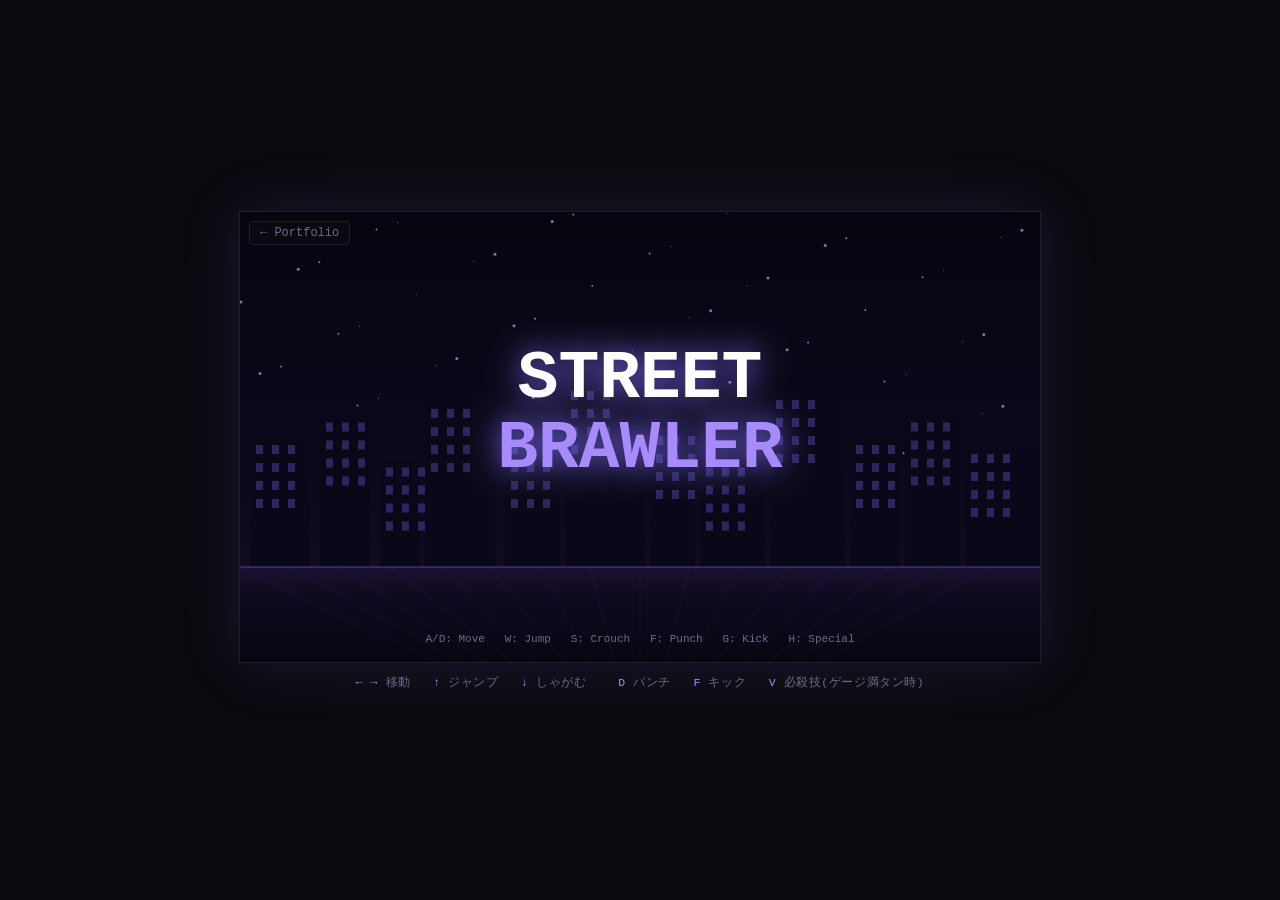
<file: game.html>
<!DOCTYPE html>
<html lang="ja">
<head>
  <meta charset="UTF-8"/>
  <meta name="viewport" content="width=device-width, initial-scale=1.0"/>
  <title>STREET BRAWLER</title>
  <style>
    *, *::before, *::after { box-sizing: border-box; margin: 0; padding: 0; }
    body {
      background: #0a0a0f;
      display: flex;
      flex-direction: column;
      align-items: center;
      justify-content: center;
      min-height: 100vh;
      font-family: 'Courier New', monospace;
      color: #e8e8f0;
      overflow: hidden;
    }
    #wrapper {
      position: relative;
      user-select: none;
    }
    canvas {
      display: block;
      border: 1px solid #1e1e30;
      box-shadow: 0 0 60px rgba(124,106,247,0.15);
    }
    #controls {
      margin-top: 12px;
      display: flex;
      gap: 2rem;
      font-size: 0.72rem;
      color: #6b6b8a;
      letter-spacing: 0.05em;
      flex-wrap: wrap;
      justify-content: center;
    }
    #controls span { color: #a78bfa; }
    #back-btn {
      position: absolute;
      top: 10px;
      left: 10px;
      font-family: 'Courier New', monospace;
      font-size: 0.75rem;
      color: #6b6b8a;
      background: rgba(10,10,15,0.8);
      border: 1px solid #1e1e30;
      padding: 4px 10px;
      border-radius: 4px;
      cursor: pointer;
      text-decoration: none;
      transition: color 0.2s, border-color 0.2s;
    }
    #back-btn:hover { color: #a78bfa; border-color: #a78bfa; }
  </style>
</head>
<body>
<div id="wrapper">
  <a href="index.html" id="back-btn">← Portfolio</a>
  <canvas id="c" width="800" height="450"></canvas>
  <div id="controls">
    <div><span>← →</span> 移動 &nbsp; <span>↑</span> ジャンプ &nbsp; <span>↓</span> しゃがむ</div>
    <div><span>D</span> パンチ &nbsp; <span>F</span> キック &nbsp; <span>V</span> 必殺技(ゲージ満タン時)</div>
  </div>
</div>

<script>
'use strict';

// ─── Constants ────────────────────────────────────────────────────────────
const W = 800, H = 450, FLOOR = 355;
const GRAVITY = 0.65, MOVE_SPEED = 4.5, JUMP_V = -14.5;
const P_DMG = 9, K_DMG = 15, SP_DMG = 28;
const P_DUR = 20, K_DUR = 26, SP_DUR = 44, HURT_DUR = 18;
const ROUND_TIME = 60 * 60; // 60秒 × 60fps
const GS = { TITLE:0, START:1, FIGHT:2, END:3, GAMEOVER:4 };
const FS = { IDLE:0, WALK:1, JUMP:2, CROUCH:3, PUNCH:4, KICK:5, SPECIAL:6, HURT:7, DEAD:8, WIN:9, BLOCK:10 };

// ─── Canvas ───────────────────────────────────────────────────────────────
const canvas = document.getElementById('c');
const ctx = canvas.getContext('2d');

// ─── Audio ────────────────────────────────────────────────────────────────
let ac = null;
function initAudio() { if (!ac) ac = new (window.AudioContext || window.webkitAudioContext)(); }

function tone(freq, dur, vol = 0.25, type = 'square', delay = 0) {
  if (!ac) return;
  const o = ac.createOscillator(), g = ac.createGain();
  o.type = type; o.frequency.value = freq;
  g.gain.setValueAtTime(vol, ac.currentTime + delay);
  g.gain.exponentialRampToValueAtTime(0.001, ac.currentTime + delay + dur);
  o.connect(g); g.connect(ac.destination);
  o.start(ac.currentTime + delay);
  o.stop(ac.currentTime + delay + dur);
}

function whiteNoise(dur, vol, cutoff) {
  if (!ac) return;
  const sz = Math.floor(ac.sampleRate * dur);
  const buf = ac.createBuffer(1, sz, ac.sampleRate);
  const d = buf.getChannelData(0);
  for (let i = 0; i < sz; i++) d[i] = (Math.random()*2-1) * Math.pow(1 - i/sz, 1.5);
  const src = ac.createBufferSource();
  src.buffer = buf;
  const flt = ac.createBiquadFilter();
  flt.type = 'bandpass'; flt.frequency.value = cutoff;
  const g = ac.createGain(); g.gain.value = vol;
  src.connect(flt); flt.connect(g); g.connect(ac.destination);
  src.start();
}

const SFX = {
  punch:   () => { whiteNoise(0.07, 0.7, 350); tone(120, 0.06, 0.15, 'sawtooth'); },
  kick:    () => { whiteNoise(0.1,  0.8, 200); tone(80,  0.08, 0.2, 'sawtooth'); },
  hurt:    () => { whiteNoise(0.09, 0.5, 600); tone(200, 0.1, 0.15, 'sawtooth'); },
  jump:    () => { tone(350, 0.08, 0.15, 'sine'); tone(500, 0.06, 0.1, 'sine', 0.06); },
  special: () => {
    tone(100, 0.05, 0.35, 'sawtooth'); tone(200, 0.05, 0.3, 'sawtooth', 0.05);
    tone(400, 0.05, 0.4, 'square', 0.1); tone(800, 0.4, 0.45, 'square', 0.15);
  },
  ko: () => {
    tone(200, 0.25, 0.4, 'sawtooth');
    tone(150, 0.35, 0.5, 'sawtooth', 0.25);
    tone(100, 0.5,  0.6, 'sawtooth', 0.55);
  },
  roundStart: () => {
    tone(400, 0.1, 0.3, 'square');
    tone(600, 0.1, 0.3, 'square', 0.15);
    tone(800, 0.2, 0.4, 'square', 0.3);
  },
  select: () => { tone(600, 0.08, 0.25, 'square'); tone(900, 0.1, 0.3, 'square', 0.07); },
};

// ─── Sprite Images ────────────────────────────────────────────────────────
let heroImg = null, enemyImg = null;
function loadImages() {
  heroImg = new Image(); heroImg.src = 'images/hero.png';
  enemyImg = new Image(); enemyImg.src = 'images/enemy.png';
}
loadImages();

// ─── Particles ────────────────────────────────────────────────────────────
const parts = [];
function spawnHit(x, y, color, count = 10) {
  for (let i = 0; i < count; i++) {
    const a = Math.random() * Math.PI * 2;
    const s = 2 + Math.random() * 6;
    parts.push({ x, y, vx: Math.cos(a)*s, vy: Math.sin(a)*s - 3,
                 life: 18 + Math.random()*14, max: 32, color,
                 sz: 2 + Math.random()*4 });
  }
}
function spawnSpecialBurst(x, y) {
  for (let i = 0; i < 22; i++) {
    const a = Math.PI*2*i/22;
    const s = 4 + Math.random()*9;
    parts.push({ x, y, vx: Math.cos(a)*s, vy: Math.sin(a)*s,
                 life: 30 + Math.random()*20, max: 50,
                 color: `hsl(${40+Math.random()*60},100%,70%)`,
                 sz: 3 + Math.random()*6 });
  }
}
function tickParticles() {
  for (let i = parts.length-1; i >= 0; i--) {
    const p = parts[i];
    p.x += p.vx; p.y += p.vy; p.vy += 0.28; p.life--;
    if (p.life <= 0) parts.splice(i, 1);
  }
}
function drawParticles() {
  for (const p of parts) {
    ctx.globalAlpha = p.life / p.max;
    ctx.fillStyle = p.color;
    ctx.beginPath();
    ctx.arc(p.x, p.y, p.sz * (p.life/p.max), 0, Math.PI*2);
    ctx.fill();
  }
  ctx.globalAlpha = 1;
}

// ─── Sprite Drawing ────────────────────────────────────────────────────────
function drawFighterSprite(f) {
  const isHero = f === p1;
  const img = isHero ? heroImg : enemyImg;

  let sx, sy, sw, sh;
  if (isHero) {
    // Hero: crop center portion of image
    sx = img.naturalWidth * 0.15;
    sy = 0;
    sw = img.naturalWidth * 0.70;
    sh = img.naturalHeight;
  } else {
    // Enemy: crop right portion (villain only, hero is in the left side)
    sx = img.naturalWidth * 0.37;
    sy = 0;
    sw = img.naturalWidth * 0.63;
    sh = img.naturalHeight;
  }

  const TARGET_H = 190;
  const dh = TARGET_H;
  const dw = dh * (sw / sh);

  ctx.save();
  ctx.translate(Math.round(f.x), Math.round(f.y));

  // Ground shadow
  ctx.save();
  ctx.globalAlpha = 0.45;
  ctx.fillStyle = '#000';
  ctx.beginPath();
  ctx.ellipse(0, 2, 36, 10, 0, 0, Math.PI * 2);
  ctx.fill();
  ctx.restore();

  // Flash when hit
  if (f.flashT > 0 && f.flashT % 4 < 2) {
    ctx.filter = 'brightness(4) saturate(0)';
  }

  const baseFlip = isHero ? 1 : -1;
  const effDir = f.facing * baseFlip; // 画面空間での前方向

  // === 攻撃アニメーション（方向反転前に適用） ===
  if (f.state === FS.PUNCH) {
    const prog = Math.sin((1 - f.stateTimer / P_DUR) * Math.PI);
    ctx.translate(effDir * prog * 20, prog * -8);
    ctx.rotate(effDir * prog * 0.15);
  } else if (f.state === FS.KICK) {
    const prog = Math.sin((1 - f.stateTimer / K_DUR) * Math.PI);
    ctx.translate(effDir * prog * 14, 0);
    ctx.rotate(effDir * prog * 0.25);
  } else if (f.state === FS.SPECIAL) {
    const prog = Math.sin((1 - f.stateTimer / SP_DUR) * Math.PI);
    const sc = 1 + prog * 0.13;
    ctx.scale(sc, sc);
    ctx.translate(effDir * prog * 28, prog * -5);
  } else if (f.state === FS.HURT) {
    ctx.translate(-effDir * 10, -6);
    ctx.rotate(-effDir * 0.22);
  } else if (f.state === FS.WIN) {
    ctx.translate(0, Math.sin(f.animFrame * 0.12) * 5);
  }

  // 方向反転
  ctx.scale(f.facing * baseFlip, 1);

  // Special glow aura
  if (f.special >= 100 && f.state !== FS.DEAD) {
    ctx.save();
    ctx.globalAlpha = 0.18 + Math.sin(f.animFrame * 0.18) * 0.08;
    ctx.fillStyle = f.cfg.glow;
    ctx.beginPath();
    ctx.arc(0, -dh * 0.52, dw * 0.46 + 14, 0, Math.PI * 2);
    ctx.fill();
    ctx.globalAlpha = 1;
    ctx.restore();
  }

  // Dead: tip over
  if (f.state === FS.DEAD) {
    ctx.translate(dw * 0.18, -dh * 0.28);
    ctx.rotate(Math.PI / 2.3);
  }

  // Draw image — screen blend removes dark backgrounds
  ctx.globalCompositeOperation = 'screen';
  ctx.drawImage(img, sx, sy, sw, sh, -dw / 2, -dh, dw, dh);
  ctx.globalCompositeOperation = 'source-over';

  // === 攻撃エフェクト（反転後のローカル座標で描画） ===
  if (f.state === FS.PUNCH && f.isAttackActive) {
    const prog = Math.sin((1 - f.stateTimer / P_DUR) * Math.PI);
    drawImpactStar(ctx, dw * 0.44 + prog * 12, -dh * 0.68, 16 + prog * 10, '#ffdd00', '#ff8800');
  }
  if (f.state === FS.KICK && f.isAttackActive) {
    const prog = Math.sin((1 - f.stateTimer / K_DUR) * Math.PI);
    drawImpactStar(ctx, dw * 0.44 + prog * 14, -dh * 0.32, 18 + prog * 12, '#ff6600', '#ffcc00');
  }
  if (f.state === FS.SPECIAL) {
    const prog = 1 - f.stateTimer / SP_DUR;
    const pulse = Math.sin(prog * Math.PI * 5) * 7;
    drawEnergyOrb(ctx, dw * 0.48 + prog * 32, -dh * 0.62, 22 + pulse, f.cfg.glow);
  }

  ctx.restore();
}

function drawImpactStar(ctx, x, y, size, c1, c2) {
  ctx.save();
  ctx.fillStyle = c1;
  ctx.beginPath();
  for (let i = 0; i < 8; i++) {
    const a = (Math.PI * 2 * i) / 8 - Math.PI / 2;
    const r = i % 2 === 0 ? size : size * 0.4;
    i === 0 ? ctx.moveTo(x + Math.cos(a)*r, y + Math.sin(a)*r)
            : ctx.lineTo(x + Math.cos(a)*r, y + Math.sin(a)*r);
  }
  ctx.closePath();
  ctx.fill();
  ctx.globalAlpha = 0.9;
  ctx.fillStyle = '#fff';
  ctx.beginPath();
  ctx.arc(x, y, size * 0.3, 0, Math.PI * 2);
  ctx.fill();
  ctx.globalAlpha = 0.7;
  ctx.fillStyle = c2;
  ctx.beginPath();
  ctx.arc(x, y, size * 0.18, 0, Math.PI * 2);
  ctx.fill();
  ctx.restore();
}

function drawEnergyOrb(ctx, x, y, size, color) {
  ctx.save();
  ctx.globalAlpha = 0.3;
  ctx.fillStyle = color;
  ctx.beginPath();
  ctx.arc(x, y, size * 1.9, 0, Math.PI * 2);
  ctx.fill();
  ctx.globalAlpha = 0.88;
  ctx.fillStyle = color;
  ctx.beginPath();
  ctx.arc(x, y, size, 0, Math.PI * 2);
  ctx.fill();
  ctx.globalAlpha = 0.7;
  ctx.fillStyle = '#fff';
  ctx.beginPath();
  ctx.arc(x - size * 0.3, y - size * 0.3, size * 0.38, 0, Math.PI * 2);
  ctx.fill();
  ctx.restore();
}

// ─── Fighter Drawing ───────────────────────────────────────────────────────
function drawFighter(f) {
  // Use sprite image if loaded
  const sImg = f === p1 ? heroImg : enemyImg;
  if (sImg && sImg.complete && sImg.naturalWidth > 0) {
    drawFighterSprite(f);
    return;
  }
  const t = f.animFrame;
  ctx.save();
  ctx.translate(Math.round(f.x), Math.round(f.y));

  // Flash when hit
  if (f.flashT > 0 && f.flashT % 4 < 2) {
    ctx.filter = 'brightness(4) saturate(0)';
  }

  const c = f.cfg.color, dk = f.cfg.dark, gl = f.cfg.glow;
  const d = f.facing; // 1=right, -1=left

  // Ground shadow
  ctx.save();
  ctx.globalAlpha = 0.35;
  ctx.fillStyle = '#000';
  ctx.beginPath();
  ctx.ellipse(0, 2, 26, 7, 0, 0, Math.PI*2);
  ctx.fill();
  ctx.restore();

  if (f.state === FS.DEAD) {
    // Lying on ground
    ctx.save();
    ctx.translate(d * 15, -18);
    ctx.rotate(d * Math.PI / 2.2);
    // body
    ctx.fillStyle = c;
    ctx.fillRect(-14, -35, 28, 30);
    ctx.fillStyle = dk;
    ctx.fillRect(-14, -35, 12, 30);
    // head
    ctx.fillStyle = c;
    ctx.beginPath();
    ctx.arc(0, -44, 13, 0, Math.PI*2);
    ctx.fill();
    // eyes closed
    ctx.strokeStyle = '#000';
    ctx.lineWidth = 2;
    ctx.beginPath(); ctx.moveTo(-5, -46); ctx.lineTo(-1, -44); ctx.stroke();
    ctx.restore();
    ctx.restore();
    return;
  }

  // Special aura
  if (f.special >= 100) {
    ctx.save();
    ctx.globalAlpha = 0.15 + Math.sin(t * 0.18) * 0.08;
    ctx.fillStyle = gl;
    ctx.beginPath();
    ctx.arc(0, -45, 52, 0, Math.PI*2);
    ctx.fill();
    ctx.restore();
  }

  // Flip context to handle direction
  ctx.scale(d, 1); // d=1 or -1 flips horizontally

  // Draw by state (always draws facing right; ctx is flipped for left)
  if (f.state === FS.HURT) {
    ctx.translate(-8, -5);
    ctx.rotate(0.25);
  }

  switch (f.state) {
    case FS.IDLE:
    case FS.WALK:
    case FS.BLOCK: {
      const bob = (f.state === FS.IDLE) ? Math.sin(t * 0.09) * 2 : 0;
      const walk = (f.state === FS.WALK) ? Math.sin(t * 0.22) * 11 : 0;
      const blk  = (f.state === FS.BLOCK) ? 1 : 0;
      // Back leg
      ctx.fillStyle = dk;
      ctx.fillRect(-17, -44 + bob - walk*0.4, 13, 44 - bob);
      // Front leg
      ctx.fillStyle = c;
      ctx.fillRect(4,   -44 + bob + walk*0.4, 13, 44 - bob);
      // Body
      ctx.fillStyle = c;
      ctx.fillRect(-14, -78 + bob, 28, 35);
      ctx.fillStyle = dk;
      ctx.fillRect(-14, -78 + bob, 12, 35);
      if (blk) {
        // Arms crossed - blocking
        ctx.fillStyle = c;
        ctx.fillRect(2,  -78 + bob, 14, 12);
        ctx.fillStyle = dk;
        ctx.fillRect(-12, -67 + bob, 14, 10);
      } else {
        // Back arm
        ctx.fillStyle = dk;
        ctx.fillRect(-26, -76 + bob + walk*0.4, 10, 28);
        // Front arm
        ctx.fillStyle = c;
        ctx.fillRect(16,  -76 + bob - walk*0.4, 10, 28);
      }
      // Head
      ctx.fillStyle = c;
      ctx.beginPath();
      ctx.arc(2, -88 + bob, 13, 0, Math.PI*2);
      ctx.fill();
      drawEyes(ctx, 2, -88 + bob, false);
      break;
    }

    case FS.JUMP: {
      const p = Math.max(0, 1 - f.stateTimer / 30);
      const tuck = Math.sin(p * Math.PI) * 14;
      ctx.fillStyle = dk;
      ctx.fillRect(-17, -44 + tuck, 13, 28 - tuck * 0.5);
      ctx.fillStyle = c;
      ctx.fillRect(4,   -44 + tuck, 13, 28 - tuck * 0.5);
      ctx.fillStyle = c;
      ctx.fillRect(-14, -78, 28, 35);
      ctx.fillStyle = dk;
      ctx.fillRect(-14, -78, 12, 35);
      // arms raised slightly
      ctx.fillStyle = dk;
      ctx.fillRect(-26, -84, 10, 22);
      ctx.fillStyle = c;
      ctx.fillRect(16,  -84, 10, 22);
      ctx.fillStyle = c;
      ctx.beginPath();
      ctx.arc(2, -88, 13, 0, Math.PI*2);
      ctx.fill();
      drawEyes(ctx, 2, -88, false);
      break;
    }

    case FS.CROUCH: {
      ctx.fillStyle = dk;
      ctx.fillRect(-17, -28, 13, 28);
      ctx.fillStyle = c;
      ctx.fillRect(4,   -28, 13, 28);
      ctx.fillStyle = c;
      ctx.fillRect(-14, -54, 28, 27);
      ctx.fillStyle = dk;
      ctx.fillRect(-14, -54, 12, 27);
      ctx.fillStyle = dk;
      ctx.fillRect(-26, -52, 10, 22);
      ctx.fillStyle = c;
      ctx.fillRect(16,  -52, 10, 22);
      ctx.fillStyle = c;
      ctx.beginPath();
      ctx.arc(2, -63, 13, 0, Math.PI*2);
      ctx.fill();
      drawEyes(ctx, 2, -63, false);
      break;
    }

    case FS.PUNCH: {
      const prog = 1 - f.stateTimer / P_DUR;
      const ext = Math.sin(prog * Math.PI) * 34;
      ctx.fillStyle = dk;
      ctx.fillRect(-17, -44, 13, 44);
      ctx.fillStyle = c;
      ctx.fillRect(4,   -44, 13, 44);
      ctx.fillStyle = c;
      ctx.fillRect(-14, -78, 28, 35);
      ctx.fillStyle = dk;
      ctx.fillRect(-14, -78, 12, 35);
      // Back arm
      ctx.fillStyle = dk;
      ctx.fillRect(-26, -76, 10, 28);
      // Punch arm + fist
      ctx.fillStyle = c;
      ctx.fillRect(16, -70, 10 + ext, 12);
      ctx.fillStyle = gl;
      ctx.fillRect(26 + ext, -73, 14, 18);
      // Head
      ctx.fillStyle = c;
      ctx.beginPath();
      ctx.arc(2, -88, 13, 0, Math.PI*2);
      ctx.fill();
      drawEyes(ctx, 2, -88, true);
      break;
    }

    case FS.KICK: {
      const prog = 1 - f.stateTimer / K_DUR;
      const kickAng = Math.sin(prog * Math.PI) * 55 * (Math.PI/180);
      ctx.fillStyle = dk;
      ctx.fillRect(-17, -44, 13, 44);
      ctx.fillStyle = c;
      ctx.fillRect(-14, -78, 28, 35);
      ctx.fillStyle = dk;
      ctx.fillRect(-14, -78, 12, 35);
      ctx.fillStyle = dk;
      ctx.fillRect(-26, -74, 10, 28);
      ctx.fillStyle = c;
      ctx.fillRect(16,  -74, 10, 28);
      // Kick leg (pivot at hip)
      ctx.save();
      ctx.translate(10, -44);
      ctx.rotate(-kickAng);
      ctx.fillStyle = c;
      ctx.fillRect(-6, 0, 13, 38);
      ctx.fillStyle = gl;
      ctx.fillRect(-8, 38, 17, 14);
      ctx.restore();
      // Head
      ctx.fillStyle = c;
      ctx.beginPath();
      ctx.arc(2, -88, 13, 0, Math.PI*2);
      ctx.fill();
      drawEyes(ctx, 2, -88, true);
      break;
    }

    case FS.SPECIAL: {
      const prog = 1 - f.stateTimer / SP_DUR;
      const ext = Math.sin(prog * Math.PI) * 50;
      const pulse = Math.sin(prog * Math.PI * 6) * 8;
      // Big aura
      ctx.save();
      ctx.globalAlpha = 0.45 + pulse * 0.03;
      ctx.fillStyle = gl;
      ctx.beginPath();
      ctx.arc(0, -45, 46 + pulse, 0, Math.PI*2);
      ctx.fill();
      ctx.restore();
      ctx.fillStyle = dk;
      ctx.fillRect(-17, -44, 13, 44);
      ctx.fillStyle = c;
      ctx.fillRect(4,   -44, 13, 44);
      ctx.fillStyle = gl;
      ctx.fillRect(-14, -78, 28, 35);
      // Special arm blast
      ctx.fillStyle = gl;
      ctx.fillRect(16, -72, 14 + ext, 16);
      // Glowing head
      ctx.fillStyle = gl;
      ctx.beginPath();
      ctx.arc(2, -88, 14, 0, Math.PI*2);
      ctx.fill();
      drawEyes(ctx, 2, -88, true);
      break;
    }

    case FS.HURT: {
      ctx.fillStyle = dk;
      ctx.fillRect(-17, -44, 13, 44);
      ctx.fillStyle = c;
      ctx.fillRect(4,   -44, 13, 44);
      ctx.fillStyle = c;
      ctx.fillRect(-14, -78, 28, 35);
      ctx.fillStyle = dk;
      ctx.fillRect(-14, -78, 12, 35);
      ctx.fillStyle = dk;
      ctx.fillRect(-26, -72, 10, 22);
      ctx.fillStyle = c;
      ctx.fillRect(16,  -62, 10, 22);
      ctx.fillStyle = c;
      ctx.beginPath();
      ctx.arc(2, -88, 13, 0, Math.PI*2);
      ctx.fill();
      // Hurt eyes (X)
      ctx.strokeStyle = '#fff';
      ctx.lineWidth = 2.5;
      ctx.beginPath(); ctx.moveTo(-1,-92); ctx.lineTo(5,-86); ctx.stroke();
      ctx.beginPath(); ctx.moveTo(5,-92); ctx.lineTo(-1,-86); ctx.stroke();
      break;
    }

    case FS.WIN: {
      const bob2 = Math.sin(t * 0.14) * 4;
      ctx.fillStyle = dk;
      ctx.fillRect(-17, -44 + bob2, 13, 44);
      ctx.fillStyle = c;
      ctx.fillRect(4,   -44 + bob2, 13, 44);
      ctx.fillStyle = c;
      ctx.fillRect(-14, -78 + bob2, 28, 35);
      ctx.fillStyle = dk;
      ctx.fillRect(-14, -78 + bob2, 12, 35);
      // Arms raised
      ctx.fillStyle = dk;
      ctx.fillRect(-28, -100 + bob2, 10, 30);
      ctx.fillStyle = c;
      ctx.fillRect(18,  -100 + bob2, 10, 30);
      ctx.fillStyle = c;
      ctx.beginPath();
      ctx.arc(2, -90 + bob2, 13, 0, Math.PI*2);
      ctx.fill();
      drawEyes(ctx, 2, -90 + bob2, false);
      // Smile
      ctx.strokeStyle = '#fff';
      ctx.lineWidth = 2;
      ctx.beginPath();
      ctx.arc(2, -85 + bob2, 5, 0.2, Math.PI - 0.2);
      ctx.stroke();
      break;
    }
  }

  ctx.restore();
}

function drawEyes(ctx, hx, hy, angry) {
  // White
  ctx.fillStyle = '#fff';
  ctx.beginPath();
  ctx.ellipse(hx + 5, hy - 2, 4.5, 3.8, 0, 0, Math.PI*2);
  ctx.fill();
  // Pupil
  ctx.fillStyle = '#111';
  ctx.beginPath();
  ctx.arc(hx + 6, hy - 2, 2.5, 0, Math.PI*2);
  ctx.fill();
  // Eyebrow
  if (angry) {
    ctx.strokeStyle = '#000';
    ctx.lineWidth = 2.2;
    ctx.beginPath();
    ctx.moveTo(hx,     hy - 9);
    ctx.lineTo(hx + 10, hy - 7);
    ctx.stroke();
  }
}

// ─── Fighter Class ─────────────────────────────────────────────────────────
class Fighter {
  constructor(x, cfg) {
    this.x = x; this.y = FLOOR;
    this.vx = 0; this.vy = 0;
    this.facing = 1;
    this.state = FS.IDLE;
    this.hp = 100; this.maxHp = 100;
    this.special = 0; this.maxSp = 100;
    this.stateTimer = 0;
    this.animFrame = 0;
    this.onGround = true;
    this.flashT = 0;
    this.wins = 0;
    this.cfg = cfg;
    this.hitLanded = false; // prevent multi-hit per swing
  }

  get hitbox() { return { x: this.x-32, y: this.y-170, w:64, h:170 }; }

  get atkbox() {
    if (!this.hitLanded) return null;
    if (this.state === FS.PUNCH) {
      const ox = this.facing > 0 ? 32 : -96;
      return { x: this.x + ox, y: this.y-140, w:64, h:40 };
    }
    if (this.state === FS.KICK) {
      const ox = this.facing > 0 ? 28 : -118;
      return { x: this.x + ox, y: this.y-100, w:90, h:50 };
    }
    if (this.state === FS.SPECIAL) {
      const ox = this.facing > 0 ? 20 : -130;
      return { x: this.x + ox, y: this.y-175, w:110, h:175 };
    }
    return null;
  }

  get isAttackActive() {
    if (this.state === FS.PUNCH)   return this.stateTimer < P_DUR*0.65 && this.stateTimer > P_DUR*0.15;
    if (this.state === FS.KICK)    return this.stateTimer < K_DUR*0.65 && this.stateTimer > K_DUR*0.2;
    if (this.state === FS.SPECIAL) return this.stateTimer < SP_DUR*0.7 && this.stateTimer > SP_DUR*0.15;
    return false;
  }

  doAction(action) {
    if (this.state === FS.DEAD || this.state === FS.WIN) return false;
    if (action === 'punch' && (this.state===FS.IDLE||this.state===FS.WALK||this.state===FS.CROUCH)) {
      this.state = FS.PUNCH; this.stateTimer = P_DUR; this.hitLanded = true; SFX.punch(); return true;
    }
    if (action === 'kick' && (this.state===FS.IDLE||this.state===FS.WALK||this.state===FS.JUMP)) {
      this.state = FS.KICK; this.stateTimer = K_DUR; this.hitLanded = true; SFX.kick(); return true;
    }
    if (action === 'special' && this.special >= 100 && (this.state===FS.IDLE||this.state===FS.WALK)) {
      this.state = FS.SPECIAL; this.stateTimer = SP_DUR; this.special = 0; this.hitLanded = true; SFX.special(); return true;
    }
    if (action === 'jump' && this.onGround && this.state!==FS.DEAD) {
      this.vy = JUMP_V; this.onGround = false; this.state = FS.JUMP; this.stateTimer = 60; SFX.jump(); return true;
    }
    return false;
  }

  takeDamage(dmg) {
    if (this.state === FS.DEAD || this.state === FS.WIN) return 0;
    if (this.state === FS.BLOCK) dmg = Math.max(1, Math.floor(dmg * 0.12));
    this.hp = Math.max(0, this.hp - dmg);
    this.flashT = 10;
    this.special = Math.min(this.maxSp, this.special + dmg * 0.6);
    if (this.hp <= 0) {
      this.state = FS.DEAD; this.stateTimer = 9999;
      this.vx = 0; SFX.ko();
    } else {
      this.state = FS.HURT; this.stateTimer = HURT_DUR;
      this.vx = this.facing * -4; SFX.hurt();
    }
    return dmg;
  }

  update(input) {
    this.animFrame++;
    if (this.flashT > 0) this.flashT--;

    // State timer
    if (this.stateTimer > 0 && this.state !== FS.DEAD && this.state !== FS.WIN) {
      this.stateTimer--;
      if (this.stateTimer === 0) { this.state = FS.IDLE; this.vx = 0; }
    }

    const free = this.state===FS.IDLE || this.state===FS.WALK ||
                 this.state===FS.JUMP || this.state===FS.BLOCK;

    if (free) {
      if (input.left && !input.right) {
        this.vx = -MOVE_SPEED;
        if (this.onGround && this.state !== FS.JUMP) this.state = FS.WALK;
      } else if (input.right && !input.left) {
        this.vx = MOVE_SPEED;
        if (this.onGround && this.state !== FS.JUMP) this.state = FS.WALK;
      } else {
        this.vx *= 0.65;
        if (this.onGround && this.state === FS.WALK) this.state = FS.IDLE;
      }

      if (input.crouch && this.onGround) { this.state = FS.CROUCH; this.vx = 0; }
      if (input.block && this.onGround)  { this.state = FS.BLOCK; this.vx = 0; }
    }

    if (this.state === FS.CROUCH && !input.crouch && this.stateTimer === 0) this.state = FS.IDLE;
    if (this.state === FS.BLOCK  && !input.block)                            this.state = FS.IDLE;

    // Physics
    if (!this.onGround) this.vy += GRAVITY;
    this.x += this.vx;
    this.y += this.vy;

    if (this.y >= FLOOR) {
      this.y = FLOOR; this.vy = 0;
      if (!this.onGround) {
        this.onGround = true;
        if (this.state === FS.JUMP) { this.state = FS.IDLE; this.stateTimer = 0; }
      }
    } else { this.onGround = false; }

    this.x = Math.max(38, Math.min(W-38, this.x));

    // Passive special gain
    if (this.state === FS.IDLE || this.state === FS.WALK)
      this.special = Math.min(this.maxSp, this.special + 0.06);
  }
}

// ─── CPU AI ────────────────────────────────────────────────────────────────
class CPU {
  constructor(fighter) { this.f = fighter; this.timer = 0; this.plan = 'approach'; }

  getInput(player) {
    const inp = { left:false, right:false, crouch:false, block:false };
    const f = this.f;
    if (f.state === FS.DEAD || f.state === FS.WIN) return inp;
    if (f.state === FS.HURT || f.state === FS.PUNCH || f.state === FS.KICK || f.state === FS.SPECIAL) return inp;

    const dx = player.x - f.x;
    const dist = Math.abs(dx);
    const dir = dx > 0 ? 1 : -1;

    if (this.timer > 0) { this.timer--; }
    else {
      const r = Math.random();
      const low = f.hp / f.maxHp < 0.35;

      if (dist > 280) {
        this.plan = 'approach'; this.timer = 25 + Math.random()*20 | 0;
      } else if (dist > 120) {
        if      (r < 0.18) { this.plan = 'jump';     this.timer = 8; }
        else if (r < 0.28 && low) { this.plan = 'retreat'; this.timer = 22; }
        else                { this.plan = 'approach'; this.timer = 18; }
      } else {
        if      (r < 0.28) { this.plan = 'punch';   this.timer = 14; }
        else if (r < 0.5)  { this.plan = 'kick';    this.timer = 18; }
        else if (r < 0.54 && f.special >= 100) { this.plan = 'special'; this.timer = 20; }
        else if (r < 0.62 && low) { this.plan = 'block';  this.timer = 28; }
        else if (r < 0.68) { this.plan = 'jump';    this.timer = 6; }
        else                { this.plan = 'approach'; this.timer = 12; }
      }
    }

    switch (this.plan) {
      case 'approach': dir > 0 ? (inp.right = true) : (inp.left = true); break;
      case 'retreat':  dir > 0 ? (inp.left = true)  : (inp.right = true); break;
      case 'punch':    if (this.timer === 0) f.doAction('punch'); break;
      case 'kick':     if (this.timer === 0) f.doAction('kick');  break;
      case 'special':  if (this.timer === 0) f.doAction('special'); break;
      case 'jump':     if (this.timer === 0) f.doAction('jump');  break;
      case 'block':    inp.block = true; break;
    }
    return inp;
  }
}

// ─── Input ─────────────────────────────────────────────────────────────────
const keys = {};
document.addEventListener('keydown', e => {
  keys[e.code] = true;
  // Prevent scroll on space/arrow keys
  if (['Space','ArrowUp','ArrowDown','ArrowLeft','ArrowRight'].includes(e.code)) e.preventDefault();
});
document.addEventListener('keyup',   e => { keys[e.code] = false; });

function getPlayerInput() {
  return {
    left:    keys['ArrowLeft'],
    right:   keys['ArrowRight'],
    crouch:  keys['ArrowDown'],
    block:   keys['ArrowDown'],
    jump:    keys['ArrowUp'],
    punch:   keys['KeyD'],
    kick:    keys['KeyF'],
    special: keys['KeyV'],
  };
}

// ─── Game State ─────────────────────────────────────────────────────────────
const CONFIGS = {
  p1: { name:'TARO',  color:'#4488ff', dark:'#1a44cc', glow:'#88bbff' },
  p2: { name:'CYBER', color:'#ff4433', dark:'#cc1a0a', glow:'#ff8866' },
};

let gameState, roundNum, timer, frameCount;
let p1, p2, cpu;
let screenShake = 0;
let announce = { text:'', timer:0, sub:'' };
let hitPause = 0;

function initGame() {
  gameState = GS.TITLE;
  roundNum  = 1;
  p1  = new Fighter(180, CONFIGS.p1);
  p2  = new Fighter(620, CONFIGS.p2);
  p1.facing = 1; p2.facing = -1;
  cpu = new CPU(p2);
  timer = ROUND_TIME;
  frameCount = 0;
}

function startRound() {
  p1.x = 180; p1.y = FLOOR; p1.vx = 0; p1.vy = 0;
  p1.hp = 100; p1.state = FS.IDLE; p1.stateTimer = 0; p1.special = 0; p1.facing = 1;
  p2.x = 620; p2.y = FLOOR; p2.vx = 0; p2.vy = 0;
  p2.hp = 100; p2.state = FS.IDLE; p2.stateTimer = 0; p2.special = 0; p2.facing = -1;
  cpu.timer = 0; cpu.plan = 'approach';
  timer = ROUND_TIME;
  parts.length = 0;
  announce.text = `ROUND  ${roundNum}`;
  announce.sub  = '';
  announce.timer = 120;
  gameState = GS.START;
  setTimeout(() => { if (gameState === GS.START) { gameState = GS.FIGHT; SFX.roundStart(); } }, 2000);
}

function endRound(winner) {
  gameState = GS.END;
  if (winner === 'p1') {
    p1.state = FS.WIN; p2.state = FS.DEAD;
    p1.wins++;
    announce.text = 'K.O.';
    announce.sub  = 'PLAYER WIN!';
  } else if (winner === 'p2') {
    p2.state = FS.WIN; p1.state = FS.DEAD;
    p2.wins++;
    announce.text = 'K.O.';
    announce.sub  = 'CPU WIN!';
  } else {
    announce.text = 'TIME OVER';
    announce.sub  = p1.hp > p2.hp ? 'PLAYER WIN!' : p2.hp > p1.hp ? 'CPU WIN!' : 'DRAW!';
    if (p1.hp > p2.hp) { p1.state = FS.WIN; p1.wins++; }
    else if (p2.hp > p1.hp) { p2.state = FS.WIN; p2.wins++; }
  }
  announce.timer = 9999;
  screenShake = 20;

  setTimeout(() => {
    roundNum++;
    const needed = 2;
    if (p1.wins >= needed) {
      announce.text = 'YOU WIN!!';
      announce.sub  = `${p1.wins} - ${p2.wins}`;
      announce.timer = 9999;
      gameState = GS.GAMEOVER;
    } else if (p2.wins >= needed) {
      announce.text = 'GAME OVER';
      announce.sub  = `${p1.wins} - ${p2.wins}  Press ENTER`;
      announce.timer = 9999;
      gameState = GS.GAMEOVER;
    } else {
      startRound();
    }
  }, 3000);
}

// ─── Collision Helper ──────────────────────────────────────────────────────
function rectsOverlap(a, b) {
  return a.x < b.x+b.w && a.x+a.w > b.x && a.y < b.y+b.h && a.y+a.h > b.y;
}

// ─── Background Drawing ────────────────────────────────────────────────────
function drawBG() {
  // Sky gradient
  const sky = ctx.createLinearGradient(0, 0, 0, H);
  sky.addColorStop(0, '#050510');
  sky.addColorStop(0.7, '#0d0a1e');
  sky.addColorStop(1,   '#1a1028');
  ctx.fillStyle = sky;
  ctx.fillRect(0, 0, W, H);

  // Stars
  ctx.fillStyle = 'rgba(200,200,255,0.6)';
  const starSeed = 42;
  for (let i = 0; i < 60; i++) {
    const sx = ((starSeed * (i * 137 + 31)) % 797) / 797 * W;
    const sy = ((starSeed * (i * 59 + 17)) % 311) / 311 * (H * 0.55);
    const sz = 0.5 + (i % 3) * 0.5;
    ctx.beginPath();
    ctx.arc(sx, sy, sz, 0, Math.PI*2);
    ctx.fill();
  }

  // Distant buildings silhouette
  ctx.fillStyle = '#0a0818';
  const blds = [
    [10,H*0.5,60,H*0.5],[80,H*0.45,50,H*0.55],[140,H*0.55,40,H*0.45],
    [185,H*0.42,70,H*0.58],[265,H*0.5,55,H*0.5],[325,H*0.38,80,H*0.62],
    [410,H*0.48,45,H*0.52],[460,H*0.55,65,H*0.45],[530,H*0.4,75,H*0.6],
    [610,H*0.5,50,H*0.5],[665,H*0.45,55,H*0.55],[725,H*0.52,75,H*0.48],
  ];
  for (const [bx,by,bw,bh] of blds) {
    ctx.fillRect(bx, by, bw, bh);
    // Window lights
    ctx.fillStyle = 'rgba(124,106,247,0.3)';
    for (let r = 0; r < 4; r++)
      for (let cc = 0; cc < 3; cc++)
        ctx.fillRect(bx + cc*16 + 6, by + r*18 + 8, 7, 9);
    ctx.fillStyle = '#0a0818';
  }

  // Floor / platform
  const floorGrad = ctx.createLinearGradient(0, FLOOR, 0, H);
  floorGrad.addColorStop(0, '#1a1030');
  floorGrad.addColorStop(0.3, '#0f0a20');
  floorGrad.addColorStop(1, '#080510');
  ctx.fillStyle = floorGrad;
  ctx.fillRect(0, FLOOR, W, H - FLOOR);

  // Floor highlight line
  ctx.strokeStyle = 'rgba(124,106,247,0.4)';
  ctx.lineWidth = 1.5;
  ctx.beginPath(); ctx.moveTo(0, FLOOR); ctx.lineTo(W, FLOOR); ctx.stroke();

  // Floor grid reflection
  ctx.strokeStyle = 'rgba(124,106,247,0.08)';
  ctx.lineWidth = 1;
  for (let gx = 0; gx < W; gx += 50) {
    ctx.beginPath();
    ctx.moveTo(gx, FLOOR);
    ctx.lineTo(W/2, H + 100);
    ctx.stroke();
  }
}

// ─── HUD ───────────────────────────────────────────────────────────────────
function drawHUD() {
  const barW = 300, barH = 18;
  const pad = 16, top = 16;

  // === P1 HP Bar (left) ===
  ctx.fillStyle = '#0d0d1a';
  ctx.fillRect(pad, top, barW, barH);
  const p1w = (p1.hp / p1.maxHp) * barW;
  const p1c = p1.hp > 50 ? '#4488ff' : p1.hp > 25 ? '#ffaa00' : '#ff3322';
  ctx.fillStyle = p1c;
  ctx.fillRect(pad, top, p1w, barH);
  ctx.strokeStyle = '#2a2a44';
  ctx.lineWidth = 1.5;
  ctx.strokeRect(pad, top, barW, barH);

  // P1 name
  ctx.fillStyle = '#a8a8cc';
  ctx.font = 'bold 11px "Courier New"';
  ctx.textAlign = 'left';
  ctx.fillText(p1.cfg.name, pad, top - 3);

  // P1 wins
  for (let i = 0; i < p1.wins; i++) {
    ctx.fillStyle = '#ffcc00';
    ctx.beginPath();
    ctx.arc(pad + i * 18, top + barH + 10, 6, 0, Math.PI*2);
    ctx.fill();
  }

  // === P2 HP Bar (right) ===
  ctx.fillStyle = '#0d0d1a';
  ctx.fillRect(W - pad - barW, top, barW, barH);
  const p2w = (p2.hp / p2.maxHp) * barW;
  const p2c = p2.hp > 50 ? '#ff4433' : p2.hp > 25 ? '#ffaa00' : '#ff3322';
  ctx.fillStyle = p2c;
  ctx.fillRect(W - pad - p2w, top, p2w, barH);
  ctx.strokeStyle = '#2a2a44';
  ctx.strokeRect(W - pad - barW, top, barW, barH);

  ctx.fillStyle = '#a8a8cc';
  ctx.font = 'bold 11px "Courier New"';
  ctx.textAlign = 'right';
  ctx.fillText(p2.cfg.name + ' (CPU)', W - pad, top - 3);

  for (let i = 0; i < p2.wins; i++) {
    ctx.fillStyle = '#ffcc00';
    ctx.beginPath();
    ctx.arc(W - pad - i * 18, top + barH + 10, 6, 0, Math.PI*2);
    ctx.fill();
  }

  // === Special Meter ===
  const spY = top + barH + 20;
  const spW = 150;
  ctx.fillStyle = '#0d0d1a';
  ctx.fillRect(pad, spY, spW, 7);
  ctx.fillStyle = p1.special >= 100 ? '#ffdd00' : '#7c6af7';
  ctx.fillRect(pad, spY, (p1.special/100)*spW, 7);
  ctx.strokeStyle = '#2a2a44';
  ctx.lineWidth = 1;
  ctx.strokeRect(pad, spY, spW, 7);
  ctx.fillStyle = '#6b6b8a';
  ctx.font = '9px "Courier New"';
  ctx.textAlign = 'left';
  ctx.fillText('SPECIAL', pad, spY - 2);

  ctx.fillStyle = '#0d0d1a';
  ctx.fillRect(W - pad - spW, spY, spW, 7);
  ctx.fillStyle = p2.special >= 100 ? '#ffdd00' : '#ff6655';
  ctx.fillRect(W - pad - (p2.special/100)*spW, spY, (p2.special/100)*spW, 7);
  ctx.strokeRect(W - pad - spW, spY, spW, 7);
  ctx.fillStyle = '#6b6b8a';
  ctx.textAlign = 'right';
  ctx.fillText('SPECIAL', W - pad, spY - 2);

  // === Timer ===
  const sec = Math.ceil(timer / 60);
  ctx.fillStyle = sec <= 10 ? '#ff4422' : '#e8e8f0';
  ctx.font = 'bold 28px "Courier New"';
  ctx.textAlign = 'center';
  ctx.fillText(sec.toString().padStart(2,'0'), W/2, top + 22);

  // Round indicator
  ctx.fillStyle = '#6b6b8a';
  ctx.font = '10px "Courier New"';
  ctx.fillText(`ROUND ${roundNum}`, W/2, top - 3);
}

// ─── Announce ──────────────────────────────────────────────────────────────
function drawAnnounce() {
  if (!announce.timer) return;
  ctx.save();
  ctx.textAlign = 'center';

  const a = Math.min(1, announce.timer / 30);
  ctx.globalAlpha = a;

  // Shadow
  ctx.fillStyle = 'rgba(0,0,0,0.5)';
  ctx.font = 'bold 58px "Courier New"';
  ctx.fillText(announce.text, W/2 + 3, H/2 + 3);

  // Main text
  ctx.fillStyle = '#ffffff';
  ctx.shadowColor = '#a78bfa';
  ctx.shadowBlur = 20;
  ctx.fillText(announce.text, W/2, H/2);
  ctx.shadowBlur = 0;

  if (announce.sub) {
    ctx.font = '18px "Courier New"';
    ctx.fillStyle = '#a78bfa';
    ctx.fillText(announce.sub, W/2, H/2 + 44);
  }
  ctx.restore();
}

// ─── Title Screen ──────────────────────────────────────────────────────────
function drawTitle() {
  drawBG();

  // Title
  ctx.textAlign = 'center';
  ctx.shadowColor = '#7c6af7';
  ctx.shadowBlur = 30;
  ctx.fillStyle = '#ffffff';
  ctx.font = 'bold 68px "Courier New"';
  ctx.fillText('STREET', W/2, H/2 - 40);
  ctx.fillStyle = '#a78bfa';
  ctx.fillText('BRAWLER', W/2, H/2 + 30);
  ctx.shadowBlur = 0;

  const blink = Math.floor(frameCount / 35) % 2 === 0;
  if (blink) {
    ctx.fillStyle = '#e8e8f0';
    ctx.font = '16px "Courier New"';
    ctx.fillText('Press  ENTER  to  Start', W/2, H/2 + 80);
  }
  ctx.fillStyle = '#6b6b8a';
  ctx.font = '11px "Courier New"';
  ctx.fillText('A/D: Move   W: Jump   S: Crouch   F: Punch   G: Kick   H: Special', W/2, H - 20);
}

// ─── Main Loop ─────────────────────────────────────────────────────────────
function loop() {
  frameCount++;

  // ── Input on title/gameover ──
  if ((gameState === GS.TITLE || gameState === GS.GAMEOVER) && keys['Enter']) {
    initAudio();
    SFX.select();
    keys['Enter'] = false;
    p1  = new Fighter(180, CONFIGS.p1);
    p2  = new Fighter(620, CONFIGS.p2);
    p1.facing = 1; p2.facing = -1;
    cpu = new CPU(p2);
    roundNum = 1;
    startRound();
  }

  // ── Update ──
  if (gameState === GS.FIGHT && hitPause <= 0) {
    // Timer
    timer--;
    if (timer <= 0 && gameState === GS.FIGHT) { endRound('time'); }

    // Player input
    const pi = getPlayerInput();
    if (pi.jump)    p1.doAction('jump');
    if (pi.punch)   p1.doAction('punch');
    if (pi.kick)    p1.doAction('kick');
    if (pi.special) p1.doAction('special');
    p1.update(pi);

    // CPU
    const ci = cpu.getInput(p1);
    p2.facing = p1.x > p2.x ? 1 : -1;
    cpu.f.update(ci);
    p2.facing = p1.x > p2.x ? 1 : -1;

    // Push apart if overlapping
    const dist = Math.abs(p1.x - p2.x);
    if (dist < 70) {
      const push = (70 - dist) / 2;
      p1.x -= push * Math.sign(p1.x - p2.x);
      p2.x -= push * Math.sign(p2.x - p1.x);
    }

    // Collision
    const checkHit = (attacker, defender) => {
      if (!attacker.isAttackActive) return;
      const ab = attacker.atkbox;
      if (!ab) return;
      const hb = defender.hitbox;
      if (rectsOverlap(ab, hb)) {
        let dmg = attacker.state===FS.PUNCH ? P_DMG : attacker.state===FS.KICK ? K_DMG : SP_DMG;
        const actual = defender.takeDamage(dmg);
        if (actual > 0) {
          attacker.hitLanded = false;
          attacker.special = Math.min(attacker.maxSp, attacker.special + 12);
          const hx = (attacker.x + defender.x) / 2;
          const hy = defender.y - 55;
          spawnHit(hx, hy, defender.cfg.glow, attacker.state===FS.SPECIAL ? 0 : 10);
          if (attacker.state === FS.SPECIAL) spawnSpecialBurst(hx, hy);
          screenShake = attacker.state===FS.SPECIAL ? 14 : attacker.state===FS.KICK ? 7 : 4;
          hitPause = attacker.state===FS.SPECIAL ? 8 : 3;
          if (defender.hp <= 0) {
            endRound(attacker === p1 ? 'p1' : 'p2');
          }
        }
      }
    };

    checkHit(p1, p2);
    checkHit(p2, p1);
    tickParticles();

    if (announce.timer > 0) announce.timer--;
  } else if (hitPause > 0) {
    hitPause--;
  }

  if (gameState === GS.START || gameState === GS.END || gameState === GS.GAMEOVER) {
    p1.animFrame++;
    p2.animFrame++;
    if (announce.timer > 0) announce.timer--;
  }

  if (screenShake > 0) screenShake--;

  // ── Render ──
  ctx.save();
  if (screenShake > 0) {
    ctx.translate(
      (Math.random()-0.5)*screenShake*1.5,
      (Math.random()-0.5)*screenShake*1.5
    );
  }

  if (gameState === GS.TITLE) {
    drawTitle();
  } else {
    drawBG();
    drawParticles();
    // Face each other
    p1.facing = p2.x > p1.x ? 1 : -1;
    p2.facing = p1.x > p2.x ? 1 : -1;
    drawFighter(p1);
    drawFighter(p2);
    drawHUD();
    drawAnnounce();

    // Controls reminder (fight state only)
    if (gameState === GS.FIGHT && frameCount < 300) {
      ctx.globalAlpha = Math.max(0, 1 - frameCount/240);
      ctx.fillStyle = '#6b6b8a';
      ctx.font = '10px "Courier New"';
      ctx.textAlign = 'center';
      ctx.fillText('F: パンチ   G: キック   H: 必殺技', W/2, H - 10);
      ctx.globalAlpha = 1;
    }
  }

  ctx.restore();
  requestAnimationFrame(loop);
}

// ─── Start ─────────────────────────────────────────────────────────────────
initGame();
loop();
</script>
</body>
</html>
</file>
